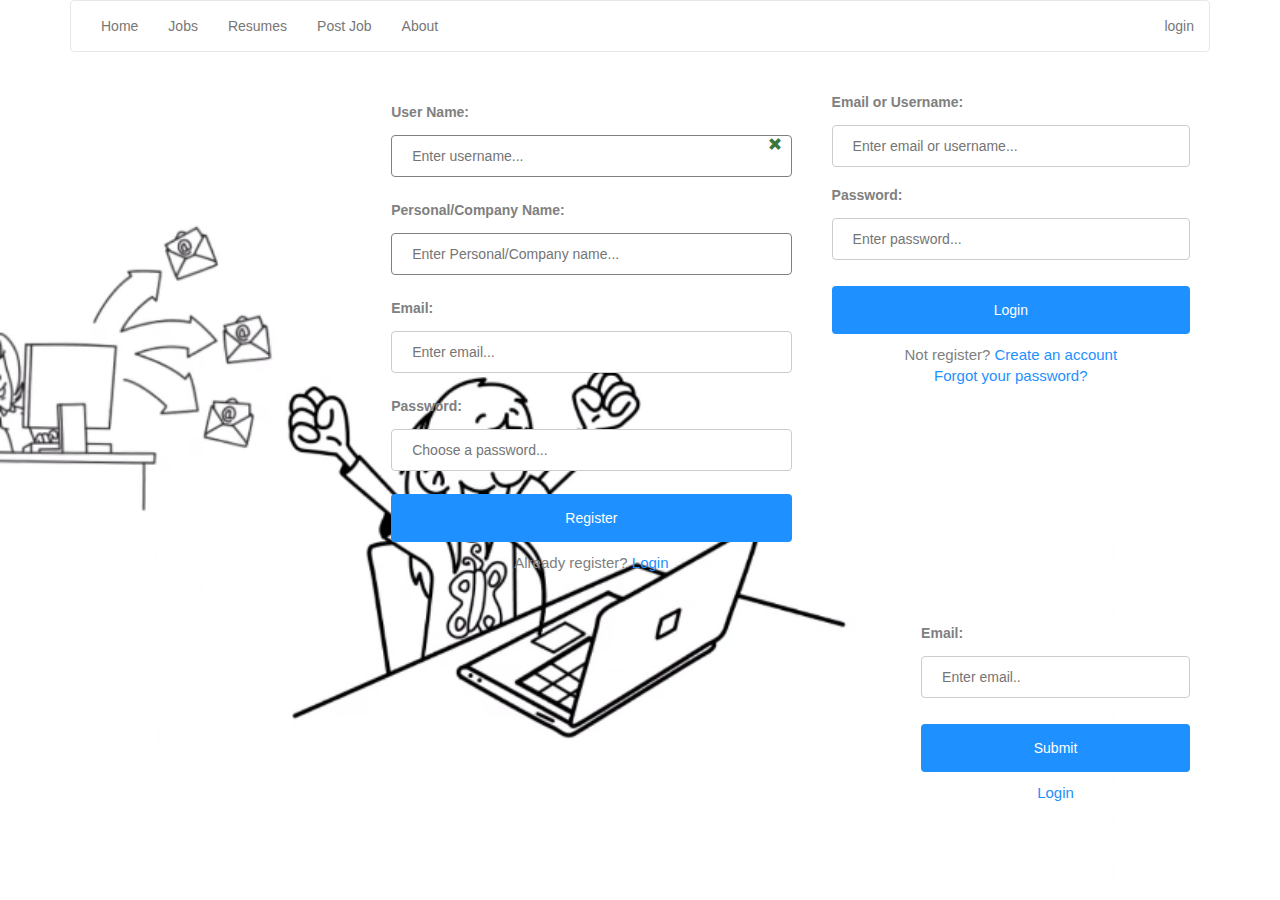
<file: login.html>
<!DOCTYPE html>
<!DOCTYPE html>
<html lang="en-US">
<head>
	<title>Login</title>
	<meta charset="UTF-8">
 <meta name="viewport" content="width=device-width" />
	
	   <meta name="viewport" content="width=device-width, initial-scale=1">
 <link rel="stylesheet" href="https://maxcdn.bootstrapcdn.com/bootstrap/3.3.7/css/bootstrap.min.css">
 <script src="https://ajax.aspnetcdn.com/ajax/jQuery/jquery-3.1.1.min.js"></script>
 <script src="https://maxcdn.bootstrapcdn.com/bootstrap/3.3.7/js/bootstrap.min.js"></script>
 <style>
  html
  {
    font-size: 100%;
    background-size: 100% 100%;
  }

 
</style>
<link rel="stylesheet" type="text/css" href="css/login.css">
<!-- CUSTOM STYLE -->  

	
	<script src="dist/sweetalert.min.js"></script>
	<link rel="stylesheet" type="text/css" href="dist/sweetalert.css">
	<script src="js/login.js"></script>
	<script>
		$(document).ready(function(){
			$(document).on("keyup","input[name='ruser']",function(event){
				$.ajax({
                        type: "POST",
                        url: "php/username.php",
                        data    : {result: $(this).val()},
                        success: function(response){
                        	
                        	if(response=="false"){
                        		if($('span#rusername').hasClass('glyphicon-ok'))
                        			$('span#rusername').removeClass('glyphicon-ok');
                        		if(!$('span#rusername').hasClass('glyphicon-remove'))
                        			$('span#rusername').addClass('glyphicon-remove');
                        		//$(input#user).setCustomValidity('hghj');
                        		
                        	}
                        	else{
                        		if(!$('span#rusername').hasClass('glyphicon-ok'))
                        			$('span#rusername').addClass('glyphicon-ok');
                        		if($('span#rusername').hasClass('glyphicon-remove'))
                        		  $('span#rusername').removeClass('glyphicon-remove');
                        	
                        	}
                        }
                    });
			
			});

		

			$(document).on("click","input[name='lsubmit']",function(event){
				 $.ajax({
                        type: "POST",
                        url: "php/loginProcess.php",
                        data    : {email: $('#lemail').val(),password: $('#lpassword').val()},
                        success: function(response){
                        	if(response=="true"){
                        		history.back();
                        		
                        	}
                        	else
                        		swal("Nope", "Incorrect Information. Try Again!", "error");
                        }
                    });
			});


		});

		function funcreg(){
			if($('span#rusername').hasClass('glyphicon-ok')){
				return true;
			}
			else
				return false;
		}
	function forgotPassCon() {
  		var xhttp = new XMLHttpRequest();
  		xhttp.onreadystatechange = function() {
    	if (this.readyState == 4 && this.status == 200) {
    		if(this.responseText!="false"){
      			//alert("sent");
      			swal("Sent", "A mail has been sent", "success");

      			// window.location="../login/login.html";
    		}
      		else
      			{

      				swal("Nope", "You aren't registered", "error");
      			}
    	}
  		};
  		xhttp.open("POST", "php/forgetProcess.php", true);
  		xhttp.setRequestHeader("Content-type", "application/x-www-form-urlencoded");
  		xhttp.send("email="+document.getElementById("email").value); 
  	}
	</script>
</head>

<body>
        <!-- TOP NAV WITH LOGO -->  
<div class=" nav-wrapper container">
<nav  role="navigation" class="navbar navbar-default" style="z-index:10; background-color: white;" data-spy="affix" data-offset-top="197">
  <div class="navbar-header">
            <button type="button" data-target="#navbarCollapse" data-toggle="collapse" class="navbar-toggle">
                <span class="sr-only">Toggle navigation</span>
                <span class="icon-bar"></span>
                <span class="icon-bar"></span>
                <span class="icon-bar"></span>
                <span class="icon-bar"></span>
            </button>
            
        </div>
  <div id="navbarCollapse" class="collapse navbar-collapse">
    <ul class="nav navbar-nav">
      <li><a href="." >Home</a></li>
      <li><a href="search.html">Jobs</a></li>
      <li><a href="resumes.html" >Resumes</a></li>
      <li><a href="postJob.php" >Post Job</a></li>
      <li><a href="about.php" >About</a></li>
    </ul>
     <ul class="nav navbar-nav navbar-right">
      <li style="color: dodgerblue;"><a href="#">login</a></li>
    </ul>
  </div>

</nav>
</div>

<div class="container">
    
<div class="center login btn-group pull-right">
		<p>
			<label>Email or Username:</label>
			<input type="text" name="email" id="lemail" style=" width: 100%;padding: 10px 20px; margin: 8px 0; display: inline-block; border: 1px solid #ccc; border-radius: 4px; box-sizing: border-box;" placeholder="Enter email or username..."/>
		</p>
		<p>
			<label>Password:</label>
			<input type="password" name="password" id="lpassword" placeholder="Enter password..."/>
		</p>
		<p>
			<input type="submit" name="lsubmit" value="Login"/>
			<p type="register">Not register? 
			<span id="account" type="account">Create an account</span><br>
			<span id="forget" type="account"> Forgot your password?</span></p>

		</p>
	
</div>

    <div class="register center btn-group pull-right">
			<form action="php/registrationProcess.php" method="POST" onsubmit="return funcreg()";>
		<p>
			<div class="form-group has-success has-feedback">
			<label>User Name:</label>
			<input type="text" style=" width: 100%;padding: 10px 20px; margin: 8px 0; display: inline-block; border: 1px solid; border-radius: 4px; box-sizing: border-box;" name="ruser"  id='user' required data-toggle="username" data-placement="top" title="Enter valid username"  placeholder="Enter username..."/>
			<span id="rusername" class="glyphicon glyphicon-remove form-control-feedback"></span>
			</div>
		</p>

		<p>
			<div class="form-group has-success has-feedback">
			<label>Personal/Company Name:</label>
			<input type="text" style=" width: 100%;padding: 10px 20px; margin: 8px 0; display: inline-block; border: 1px solid; border-radius: 4px; box-sizing: border-box;" name="name"  id='name' required data-toggle="name" data-placement="top" title="Enter valid username"  placeholder="Enter Personal/Company name..."/>
			</div>
		</p>

		<p>
			<div class="form-group has-success has-feedback">
			<label>Email:</label>
			<input type="email" name="remail" id="remail" required data-toggle="email" data-placement="top" title="email address"  placeholder="Enter email..."/>
			</div>
		</p>
		<p>
			<div class="form-group has-success has-feedback">
			<label>Password:</label>
			<input type="password" name="password" id="rpass" pattern=".{4,}"   required data-toggle="password" data-placement="top" title="atleast 4 characters"  placeholder="Choose a password..."/>
		
			</div>
		</p>
		<p>
			<input type="submit" id="rsubmit" name="submit" onclick="resubmit()" style="display: block" value="Register"/>
			<p type="register">Already register? 
			<span id="login" type="account">Login</span><br>
			</p>
		</p>
		</form>
</div>

<div class="forget center btn-group pull-right">

		<p>
			<label>Email:</label>
			<input type="email" name="email" id="email" placeholder="Enter email.."/>
		</p>
		<p>
			<button type="submit" name="submit" onclick="forgotPassCon()">Submit</button>
			<p type="register"> <span id="flogin" type="account">Login</span></p>
		</p>

</div>
</div>
</div>
</div>
</section>
</body>

</html>
</file>
<file: css/login.css>
body {
    background: url(../1.png) no-repeat center center fixed; 
  -webkit-background-size: cover;
  -moz-background-size: cover;
  -o-background-size: cover;
  background-size: cover;
    
}

div.center {
    color: gray;
    border-radius: 4px;
    padding: 20px;
}


.center {

    margin:auto;

}


input[type=email], select {
    width: 100%;
    padding: 10px 20px;
    margin: 8px 0;
    display: inline-block;
    border: 1px solid #ccc;
    border-radius: 4px;
    box-sizing: border-box;
}

input[type=text], select {
    width: 100%;
    padding: 10px 20px;
    margin: 8px 0;
    display: inline-block;
    border: 1px solid #ccc;
    border-radius: 4px;
    box-sizing: border-box;
}

input[type=password], select {
    width: 100%;
    padding: 10px 20px;
    margin: 8px 0;
    display: inline-block;
    border: 1px solid #ccc;
    border-radius: 4px;
    box-sizing: border-box;
}

input[type=submit] {
    width: 100%;
    background-color: dodgerblue;
    color: white;
    padding: 14px 20px;
    margin: 8px 0;
    margin-bottom:0px; 
    border: none;
    border-radius: 4px;
    cursor: pointer;
}

button[type=submit] {
    width: 100%;
    background-color: dodgerblue;
    color: white;
    padding: 14px 20px;
    margin: 8px 0;
    margin-bottom:0px; 
    border: none;
    border-radius: 4px;
    cursor: pointer;
}

p[type=register] {
    color: gray;
    text-align: center;
    font-size: 15px;
}

span[type=account]{
    cursor: pointer; 
    cursor: hand;
    color: dodgerblue;
}
</file>
<file: dist/sweetalert.css>
body.stop-scrolling {
  height: 100%;
  overflow: hidden; }

.sweet-overlay {
  background-color: black;
  /* IE8 */
  -ms-filter: "progid:DXImageTransform.Microsoft.Alpha(Opacity=40)";
  /* IE8 */
  background-color: rgba(0, 0, 0, 0.4);
  position: fixed;
  left: 0;
  right: 0;
  top: 0;
  bottom: 0;
  display: none;
  z-index: 10000; }

.sweet-alert {
  background-color: white;
  font-family: 'Open Sans', 'Helvetica Neue', Helvetica, Arial, sans-serif;
  width: 478px;
  padding: 17px;
  border-radius: 5px;
  text-align: center;
  position: fixed;
  left: 50%;
  top: 50%;
  margin-left: -256px;
  margin-top: -200px;
  overflow: hidden;
  display: none;
  z-index: 99999; }
  @media all and (max-width: 540px) {
    .sweet-alert {
      width: auto;
      margin-left: 0;
      margin-right: 0;
      left: 15px;
      right: 15px; } }
  .sweet-alert h2 {
    color: #575757;
    font-size: 30px;
    text-align: center;
    font-weight: 600;
    text-transform: none;
    position: relative;
    margin: 25px 0;
    padding: 0;
    line-height: 40px;
    display: block; }
  .sweet-alert p {
    color: #797979;
    font-size: 16px;
    text-align: center;
    font-weight: 300;
    position: relative;
    text-align: inherit;
    float: none;
    margin: 0;
    padding: 0;
    line-height: normal; }
  .sweet-alert fieldset {
    border: none;
    position: relative; }
  .sweet-alert .sa-error-container {
    background-color: #f1f1f1;
    margin-left: -17px;
    margin-right: -17px;
    overflow: hidden;
    padding: 0 10px;
    max-height: 0;
    webkit-transition: padding 0.15s, max-height 0.15s;
    transition: padding 0.15s, max-height 0.15s; }
    .sweet-alert .sa-error-container.show {
      padding: 10px 0;
      max-height: 100px;
      webkit-transition: padding 0.2s, max-height 0.2s;
      transition: padding 0.25s, max-height 0.25s; }
    .sweet-alert .sa-error-container .icon {
      display: inline-block;
      width: 24px;
      height: 24px;
      border-radius: 50%;
      background-color: #ea7d7d;
      color: white;
      line-height: 24px;
      text-align: center;
      margin-right: 3px; }
    .sweet-alert .sa-error-container p {
      display: inline-block; }
  .sweet-alert .sa-input-error {
    position: absolute;
    top: 29px;
    right: 26px;
    width: 20px;
    height: 20px;
    opacity: 0;
    -webkit-transform: scale(0.5);
    transform: scale(0.5);
    -webkit-transform-origin: 50% 50%;
    transform-origin: 50% 50%;
    -webkit-transition: all 0.1s;
    transition: all 0.1s; }
    .sweet-alert .sa-input-error::before, .sweet-alert .sa-input-error::after {
      content: "";
      width: 20px;
      height: 6px;
      background-color: #f06e57;
      border-radius: 3px;
      position: absolute;
      top: 50%;
      margin-top: -4px;
      left: 50%;
      margin-left: -9px; }
    .sweet-alert .sa-input-error::before {
      -webkit-transform: rotate(-45deg);
      transform: rotate(-45deg); }
    .sweet-alert .sa-input-error::after {
      -webkit-transform: rotate(45deg);
      transform: rotate(45deg); }
    .sweet-alert .sa-input-error.show {
      opacity: 1;
      -webkit-transform: scale(1);
      transform: scale(1); }
  .sweet-alert input {
    width: 100%;
    box-sizing: border-box;
    border-radius: 3px;
    border: 1px solid #d7d7d7;
    height: 43px;
    margin-top: 10px;
    margin-bottom: 17px;
    font-size: 18px;
    box-shadow: inset 0px 1px 1px rgba(0, 0, 0, 0.06);
    padding: 0 12px;
    display: none;
    -webkit-transition: all 0.3s;
    transition: all 0.3s; }
    .sweet-alert input:focus {
      outline: none;
      box-shadow: 0px 0px 3px #c4e6f5;
      border: 1px solid #b4dbed; }
      .sweet-alert input:focus::-moz-placeholder {
        transition: opacity 0.3s 0.03s ease;
        opacity: 0.5; }
      .sweet-alert input:focus:-ms-input-placeholder {
        transition: opacity 0.3s 0.03s ease;
        opacity: 0.5; }
      .sweet-alert input:focus::-webkit-input-placeholder {
        transition: opacity 0.3s 0.03s ease;
        opacity: 0.5; }
    .sweet-alert input::-moz-placeholder {
      color: #bdbdbd; }
    .sweet-alert input::-ms-clear {
      display: none; }
    .sweet-alert input:-ms-input-placeholder {
      color: #bdbdbd; }
    .sweet-alert input::-webkit-input-placeholder {
      color: #bdbdbd; }
  .sweet-alert.show-input input {
    display: block; }
  .sweet-alert .sa-confirm-button-container {
    display: inline-block;
    position: relative; }
  .sweet-alert .la-ball-fall {
    position: absolute;
    left: 50%;
    top: 50%;
    margin-left: -27px;
    margin-top: 4px;
    opacity: 0;
    visibility: hidden; }
  .sweet-alert button {
    background-color: #8CD4F5;
    color: white;
    border: none;
    box-shadow: none;
    font-size: 17px;
    font-weight: 500;
    -webkit-border-radius: 4px;
    border-radius: 5px;
    padding: 10px 32px;
    margin: 26px 5px 0 5px;
    cursor: pointer; }
    .sweet-alert button:focus {
      outline: none;
      box-shadow: 0 0 2px rgba(128, 179, 235, 0.5), inset 0 0 0 1px rgba(0, 0, 0, 0.05); }
    .sweet-alert button:hover {
      background-color: #7ecff4; }
    .sweet-alert button:active {
      background-color: #5dc2f1; }
    .sweet-alert button.cancel {
      background-color: #C1C1C1; }
      .sweet-alert button.cancel:hover {
        background-color: #b9b9b9; }
      .sweet-alert button.cancel:active {
        background-color: #a8a8a8; }
      .sweet-alert button.cancel:focus {
        box-shadow: rgba(197, 205, 211, 0.8) 0px 0px 2px, rgba(0, 0, 0, 0.0470588) 0px 0px 0px 1px inset !important; }
    .sweet-alert button[disabled] {
      opacity: .6;
      cursor: default; }
    .sweet-alert button.confirm[disabled] {
      color: transparent; }
      .sweet-alert button.confirm[disabled] ~ .la-ball-fall {
        opacity: 1;
        visibility: visible;
        transition-delay: 0s; }
    .sweet-alert button::-moz-focus-inner {
      border: 0; }
  .sweet-alert[data-has-cancel-button=false] button {
    box-shadow: none !important; }
  .sweet-alert[data-has-confirm-button=false][data-has-cancel-button=false] {
    padding-bottom: 40px; }
  .sweet-alert .sa-icon {
    width: 80px;
    height: 80px;
    border: 4px solid gray;
    -webkit-border-radius: 40px;
    border-radius: 40px;
    border-radius: 50%;
    margin: 20px auto;
    padding: 0;
    position: relative;
    box-sizing: content-box; }
    .sweet-alert .sa-icon.sa-error {
      border-color: #F27474; }
      .sweet-alert .sa-icon.sa-error .sa-x-mark {
        position: relative;
        display: block; }
      .sweet-alert .sa-icon.sa-error .sa-line {
        position: absolute;
        height: 5px;
        width: 47px;
        background-color: #F27474;
        display: block;
        top: 37px;
        border-radius: 2px; }
        .sweet-alert .sa-icon.sa-error .sa-line.sa-left {
          -webkit-transform: rotate(45deg);
          transform: rotate(45deg);
          left: 17px; }
        .sweet-alert .sa-icon.sa-error .sa-line.sa-right {
          -webkit-transform: rotate(-45deg);
          transform: rotate(-45deg);
          right: 16px; }
    .sweet-alert .sa-icon.sa-warning {
      border-color: #F8BB86; }
      .sweet-alert .sa-icon.sa-warning .sa-body {
        position: absolute;
        width: 5px;
        height: 47px;
        left: 50%;
        top: 10px;
        -webkit-border-radius: 2px;
        border-radius: 2px;
        margin-left: -2px;
        background-color: #F8BB86; }
      .sweet-alert .sa-icon.sa-warning .sa-dot {
        position: absolute;
        width: 7px;
        height: 7px;
        -webkit-border-radius: 50%;
        border-radius: 50%;
        margin-left: -3px;
        left: 50%;
        bottom: 10px;
        background-color: #F8BB86; }
    .sweet-alert .sa-icon.sa-info {
      border-color: #C9DAE1; }
      .sweet-alert .sa-icon.sa-info::before {
        content: "";
        position: absolute;
        width: 5px;
        height: 29px;
        left: 50%;
        bottom: 17px;
        border-radius: 2px;
        margin-left: -2px;
        background-color: #C9DAE1; }
      .sweet-alert .sa-icon.sa-info::after {
        content: "";
        position: absolute;
        width: 7px;
        height: 7px;
        border-radius: 50%;
        margin-left: -3px;
        top: 19px;
        background-color: #C9DAE1;
        left: 50%; }
    .sweet-alert .sa-icon.sa-success {
      border-color: #A5DC86; }
      .sweet-alert .sa-icon.sa-success::before, .sweet-alert .sa-icon.sa-success::after {
        content: '';
        -webkit-border-radius: 40px;
        border-radius: 40px;
        border-radius: 50%;
        position: absolute;
        width: 60px;
        height: 120px;
        background: white;
        -webkit-transform: rotate(45deg);
        transform: rotate(45deg); }
      .sweet-alert .sa-icon.sa-success::before {
        -webkit-border-radius: 120px 0 0 120px;
        border-radius: 120px 0 0 120px;
        top: -7px;
        left: -33px;
        -webkit-transform: rotate(-45deg);
        transform: rotate(-45deg);
        -webkit-transform-origin: 60px 60px;
        transform-origin: 60px 60px; }
      .sweet-alert .sa-icon.sa-success::after {
        -webkit-border-radius: 0 120px 120px 0;
        border-radius: 0 120px 120px 0;
        top: -11px;
        left: 30px;
        -webkit-transform: rotate(-45deg);
        transform: rotate(-45deg);
        -webkit-transform-origin: 0px 60px;
        transform-origin: 0px 60px; }
      .sweet-alert .sa-icon.sa-success .sa-placeholder {
        width: 80px;
        height: 80px;
        border: 4px solid rgba(165, 220, 134, 0.2);
        -webkit-border-radius: 40px;
        border-radius: 40px;
        border-radius: 50%;
        box-sizing: content-box;
        position: absolute;
        left: -4px;
        top: -4px;
        z-index: 2; }
      .sweet-alert .sa-icon.sa-success .sa-fix {
        width: 5px;
        height: 90px;
        background-color: white;
        position: absolute;
        left: 28px;
        top: 8px;
        z-index: 1;
        -webkit-transform: rotate(-45deg);
        transform: rotate(-45deg); }
      .sweet-alert .sa-icon.sa-success .sa-line {
        height: 5px;
        background-color: #A5DC86;
        display: block;
        border-radius: 2px;
        position: absolute;
        z-index: 2; }
        .sweet-alert .sa-icon.sa-success .sa-line.sa-tip {
          width: 25px;
          left: 14px;
          top: 46px;
          -webkit-transform: rotate(45deg);
          transform: rotate(45deg); }
        .sweet-alert .sa-icon.sa-success .sa-line.sa-long {
          width: 47px;
          right: 8px;
          top: 38px;
          -webkit-transform: rotate(-45deg);
          transform: rotate(-45deg); }
    .sweet-alert .sa-icon.sa-custom {
      background-size: contain;
      border-radius: 0;
      border: none;
      background-position: center center;
      background-repeat: no-repeat; }

/*
 * Animations
 */
@-webkit-keyframes showSweetAlert {
  0% {
    transform: scale(0.7);
    -webkit-transform: scale(0.7); }
  45% {
    transform: scale(1.05);
    -webkit-transform: scale(1.05); }
  80% {
    transform: scale(0.95);
    -webkit-transform: scale(0.95); }
  100% {
    transform: scale(1);
    -webkit-transform: scale(1); } }

@keyframes showSweetAlert {
  0% {
    transform: scale(0.7);
    -webkit-transform: scale(0.7); }
  45% {
    transform: scale(1.05);
    -webkit-transform: scale(1.05); }
  80% {
    transform: scale(0.95);
    -webkit-transform: scale(0.95); }
  100% {
    transform: scale(1);
    -webkit-transform: scale(1); } }

@-webkit-keyframes hideSweetAlert {
  0% {
    transform: scale(1);
    -webkit-transform: scale(1); }
  100% {
    transform: scale(0.5);
    -webkit-transform: scale(0.5); } }

@keyframes hideSweetAlert {
  0% {
    transform: scale(1);
    -webkit-transform: scale(1); }
  100% {
    transform: scale(0.5);
    -webkit-transform: scale(0.5); } }

@-webkit-keyframes slideFromTop {
  0% {
    top: 0%; }
  100% {
    top: 50%; } }

@keyframes slideFromTop {
  0% {
    top: 0%; }
  100% {
    top: 50%; } }

@-webkit-keyframes slideToTop {
  0% {
    top: 50%; }
  100% {
    top: 0%; } }

@keyframes slideToTop {
  0% {
    top: 50%; }
  100% {
    top: 0%; } }

@-webkit-keyframes slideFromBottom {
  0% {
    top: 70%; }
  100% {
    top: 50%; } }

@keyframes slideFromBottom {
  0% {
    top: 70%; }
  100% {
    top: 50%; } }

@-webkit-keyframes slideToBottom {
  0% {
    top: 50%; }
  100% {
    top: 70%; } }

@keyframes slideToBottom {
  0% {
    top: 50%; }
  100% {
    top: 70%; } }

.showSweetAlert[data-animation=pop] {
  -webkit-animation: showSweetAlert 0.3s;
  animation: showSweetAlert 0.3s; }

.showSweetAlert[data-animation=none] {
  -webkit-animation: none;
  animation: none; }

.showSweetAlert[data-animation=slide-from-top] {
  -webkit-animation: slideFromTop 0.3s;
  animation: slideFromTop 0.3s; }

.showSweetAlert[data-animation=slide-from-bottom] {
  -webkit-animation: slideFromBottom 0.3s;
  animation: slideFromBottom 0.3s; }

.hideSweetAlert[data-animation=pop] {
  -webkit-animation: hideSweetAlert 0.2s;
  animation: hideSweetAlert 0.2s; }

.hideSweetAlert[data-animation=none] {
  -webkit-animation: none;
  animation: none; }

.hideSweetAlert[data-animation=slide-from-top] {
  -webkit-animation: slideToTop 0.4s;
  animation: slideToTop 0.4s; }

.hideSweetAlert[data-animation=slide-from-bottom] {
  -webkit-animation: slideToBottom 0.3s;
  animation: slideToBottom 0.3s; }

@-webkit-keyframes animateSuccessTip {
  0% {
    width: 0;
    left: 1px;
    top: 19px; }
  54% {
    width: 0;
    left: 1px;
    top: 19px; }
  70% {
    width: 50px;
    left: -8px;
    top: 37px; }
  84% {
    width: 17px;
    left: 21px;
    top: 48px; }
  100% {
    width: 25px;
    left: 14px;
    top: 45px; } }

@keyframes animateSuccessTip {
  0% {
    width: 0;
    left: 1px;
    top: 19px; }
  54% {
    width: 0;
    left: 1px;
    top: 19px; }
  70% {
    width: 50px;
    left: -8px;
    top: 37px; }
  84% {
    width: 17px;
    left: 21px;
    top: 48px; }
  100% {
    width: 25px;
    left: 14px;
    top: 45px; } }

@-webkit-keyframes animateSuccessLong {
  0% {
    width: 0;
    right: 46px;
    top: 54px; }
  65% {
    width: 0;
    right: 46px;
    top: 54px; }
  84% {
    width: 55px;
    right: 0px;
    top: 35px; }
  100% {
    width: 47px;
    right: 8px;
    top: 38px; } }

@keyframes animateSuccessLong {
  0% {
    width: 0;
    right: 46px;
    top: 54px; }
  65% {
    width: 0;
    right: 46px;
    top: 54px; }
  84% {
    width: 55px;
    right: 0px;
    top: 35px; }
  100% {
    width: 47px;
    right: 8px;
    top: 38px; } }

@-webkit-keyframes rotatePlaceholder {
  0% {
    transform: rotate(-45deg);
    -webkit-transform: rotate(-45deg); }
  5% {
    transform: rotate(-45deg);
    -webkit-transform: rotate(-45deg); }
  12% {
    transform: rotate(-405deg);
    -webkit-transform: rotate(-405deg); }
  100% {
    transform: rotate(-405deg);
    -webkit-transform: rotate(-405deg); } }

@keyframes rotatePlaceholder {
  0% {
    transform: rotate(-45deg);
    -webkit-transform: rotate(-45deg); }
  5% {
    transform: rotate(-45deg);
    -webkit-transform: rotate(-45deg); }
  12% {
    transform: rotate(-405deg);
    -webkit-transform: rotate(-405deg); }
  100% {
    transform: rotate(-405deg);
    -webkit-transform: rotate(-405deg); } }

.animateSuccessTip {
  -webkit-animation: animateSuccessTip 0.75s;
  animation: animateSuccessTip 0.75s; }

.animateSuccessLong {
  -webkit-animation: animateSuccessLong 0.75s;
  animation: animateSuccessLong 0.75s; }

.sa-icon.sa-success.animate::after {
  -webkit-animation: rotatePlaceholder 4.25s ease-in;
  animation: rotatePlaceholder 4.25s ease-in; }

@-webkit-keyframes animateErrorIcon {
  0% {
    transform: rotateX(100deg);
    -webkit-transform: rotateX(100deg);
    opacity: 0; }
  100% {
    transform: rotateX(0deg);
    -webkit-transform: rotateX(0deg);
    opacity: 1; } }

@keyframes animateErrorIcon {
  0% {
    transform: rotateX(100deg);
    -webkit-transform: rotateX(100deg);
    opacity: 0; }
  100% {
    transform: rotateX(0deg);
    -webkit-transform: rotateX(0deg);
    opacity: 1; } }

.animateErrorIcon {
  -webkit-animation: animateErrorIcon 0.5s;
  animation: animateErrorIcon 0.5s; }

@-webkit-keyframes animateXMark {
  0% {
    transform: scale(0.4);
    -webkit-transform: scale(0.4);
    margin-top: 26px;
    opacity: 0; }
  50% {
    transform: scale(0.4);
    -webkit-transform: scale(0.4);
    margin-top: 26px;
    opacity: 0; }
  80% {
    transform: scale(1.15);
    -webkit-transform: scale(1.15);
    margin-top: -6px; }
  100% {
    transform: scale(1);
    -webkit-transform: scale(1);
    margin-top: 0;
    opacity: 1; } }

@keyframes animateXMark {
  0% {
    transform: scale(0.4);
    -webkit-transform: scale(0.4);
    margin-top: 26px;
    opacity: 0; }
  50% {
    transform: scale(0.4);
    -webkit-transform: scale(0.4);
    margin-top: 26px;
    opacity: 0; }
  80% {
    transform: scale(1.15);
    -webkit-transform: scale(1.15);
    margin-top: -6px; }
  100% {
    transform: scale(1);
    -webkit-transform: scale(1);
    margin-top: 0;
    opacity: 1; } }

.animateXMark {
  -webkit-animation: animateXMark 0.5s;
  animation: animateXMark 0.5s; }

@-webkit-keyframes pulseWarning {
  0% {
    border-color: #F8D486; }
  100% {
    border-color: #F8BB86; } }

@keyframes pulseWarning {
  0% {
    border-color: #F8D486; }
  100% {
    border-color: #F8BB86; } }

.pulseWarning {
  -webkit-animation: pulseWarning 0.75s infinite alternate;
  animation: pulseWarning 0.75s infinite alternate; }

@-webkit-keyframes pulseWarningIns {
  0% {
    background-color: #F8D486; }
  100% {
    background-color: #F8BB86; } }

@keyframes pulseWarningIns {
  0% {
    background-color: #F8D486; }
  100% {
    background-color: #F8BB86; } }

.pulseWarningIns {
  -webkit-animation: pulseWarningIns 0.75s infinite alternate;
  animation: pulseWarningIns 0.75s infinite alternate; }

@-webkit-keyframes rotate-loading {
  0% {
    transform: rotate(0deg); }
  100% {
    transform: rotate(360deg); } }

@keyframes rotate-loading {
  0% {
    transform: rotate(0deg); }
  100% {
    transform: rotate(360deg); } }

/* Internet Explorer 9 has some special quirks that are fixed here */
/* The icons are not animated. */
/* This file is automatically merged into sweet-alert.min.js through Gulp */
/* Error icon */
.sweet-alert .sa-icon.sa-error .sa-line.sa-left {
  -ms-transform: rotate(45deg) \9; }

.sweet-alert .sa-icon.sa-error .sa-line.sa-right {
  -ms-transform: rotate(-45deg) \9; }

/* Success icon */
.sweet-alert .sa-icon.sa-success {
  border-color: transparent\9; }

.sweet-alert .sa-icon.sa-success .sa-line.sa-tip {
  -ms-transform: rotate(45deg) \9; }

.sweet-alert .sa-icon.sa-success .sa-line.sa-long {
  -ms-transform: rotate(-45deg) \9; }

/*!
 * Load Awesome v1.1.0 (http://github.danielcardoso.net/load-awesome/)
 * Copyright 2015 Daniel Cardoso <@DanielCardoso>
 * Licensed under MIT
 */
.la-ball-fall,
.la-ball-fall > div {
  position: relative;
  -webkit-box-sizing: border-box;
  -moz-box-sizing: border-box;
  box-sizing: border-box; }

.la-ball-fall {
  display: block;
  font-size: 0;
  color: #fff; }

.la-ball-fall.la-dark {
  color: #333; }

.la-ball-fall > div {
  display: inline-block;
  float: none;
  background-color: currentColor;
  border: 0 solid currentColor; }

.la-ball-fall {
  width: 54px;
  height: 18px; }

.la-ball-fall > div {
  width: 10px;
  height: 10px;
  margin: 4px;
  border-radius: 100%;
  opacity: 0;
  -webkit-animation: ball-fall 1s ease-in-out infinite;
  -moz-animation: ball-fall 1s ease-in-out infinite;
  -o-animation: ball-fall 1s ease-in-out infinite;
  animation: ball-fall 1s ease-in-out infinite; }

.la-ball-fall > div:nth-child(1) {
  -webkit-animation-delay: -200ms;
  -moz-animation-delay: -200ms;
  -o-animation-delay: -200ms;
  animation-delay: -200ms; }

.la-ball-fall > div:nth-child(2) {
  -webkit-animation-delay: -100ms;
  -moz-animation-delay: -100ms;
  -o-animation-delay: -100ms;
  animation-delay: -100ms; }

.la-ball-fall > div:nth-child(3) {
  -webkit-animation-delay: 0ms;
  -moz-animation-delay: 0ms;
  -o-animation-delay: 0ms;
  animation-delay: 0ms; }

.la-ball-fall.la-sm {
  width: 26px;
  height: 8px; }

.la-ball-fall.la-sm > div {
  width: 4px;
  height: 4px;
  margin: 2px; }

.la-ball-fall.la-2x {
  width: 108px;
  height: 36px; }

.la-ball-fall.la-2x > div {
  width: 20px;
  height: 20px;
  margin: 8px; }

.la-ball-fall.la-3x {
  width: 162px;
  height: 54px; }

.la-ball-fall.la-3x > div {
  width: 30px;
  height: 30px;
  margin: 12px; }

/*
 * Animation
 */
@-webkit-keyframes ball-fall {
  0% {
    opacity: 0;
    -webkit-transform: translateY(-145%);
    transform: translateY(-145%); }
  10% {
    opacity: .5; }
  20% {
    opacity: 1;
    -webkit-transform: translateY(0);
    transform: translateY(0); }
  80% {
    opacity: 1;
    -webkit-transform: translateY(0);
    transform: translateY(0); }
  90% {
    opacity: .5; }
  100% {
    opacity: 0;
    -webkit-transform: translateY(145%);
    transform: translateY(145%); } }

@-moz-keyframes ball-fall {
  0% {
    opacity: 0;
    -moz-transform: translateY(-145%);
    transform: translateY(-145%); }
  10% {
    opacity: .5; }
  20% {
    opacity: 1;
    -moz-transform: translateY(0);
    transform: translateY(0); }
  80% {
    opacity: 1;
    -moz-transform: translateY(0);
    transform: translateY(0); }
  90% {
    opacity: .5; }
  100% {
    opacity: 0;
    -moz-transform: translateY(145%);
    transform: translateY(145%); } }

@-o-keyframes ball-fall {
  0% {
    opacity: 0;
    -o-transform: translateY(-145%);
    transform: translateY(-145%); }
  10% {
    opacity: .5; }
  20% {
    opacity: 1;
    -o-transform: translateY(0);
    transform: translateY(0); }
  80% {
    opacity: 1;
    -o-transform: translateY(0);
    transform: translateY(0); }
  90% {
    opacity: .5; }
  100% {
    opacity: 0;
    -o-transform: translateY(145%);
    transform: translateY(145%); } }

@keyframes ball-fall {
  0% {
    opacity: 0;
    -webkit-transform: translateY(-145%);
    -moz-transform: translateY(-145%);
    -o-transform: translateY(-145%);
    transform: translateY(-145%); }
  10% {
    opacity: .5; }
  20% {
    opacity: 1;
    -webkit-transform: translateY(0);
    -moz-transform: translateY(0);
    -o-transform: translateY(0);
    transform: translateY(0); }
  80% {
    opacity: 1;
    -webkit-transform: translateY(0);
    -moz-transform: translateY(0);
    -o-transform: translateY(0);
    transform: translateY(0); }
  90% {
    opacity: .5; }
  100% {
    opacity: 0;
    -webkit-transform: translateY(145%);
    -moz-transform: translateY(145%);
    -o-transform: translateY(145%);
    transform: translateY(145%); } }
</file>
